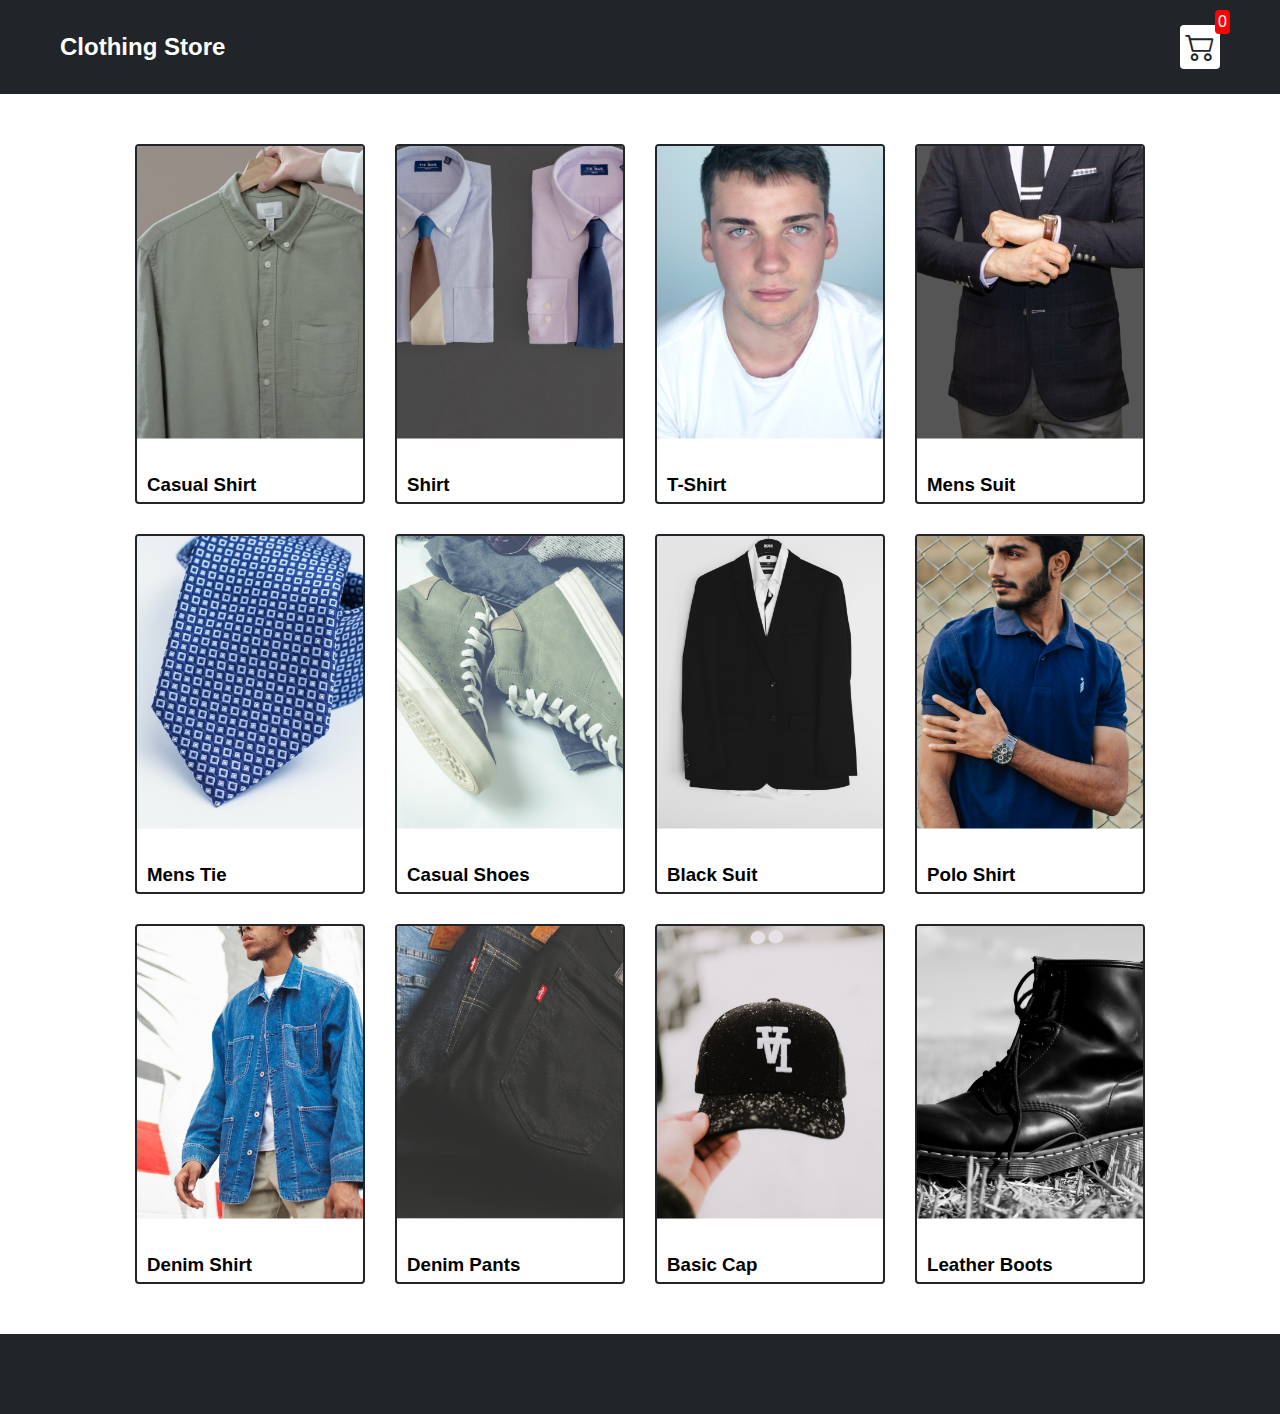
<file: index.html>
<!DOCTYPE html>
<html lang="en">
  <head>
    <meta charset="UTF-8" />
    <meta http-equiv="X-UA-Compatible" content="IE=edge" />
    <meta name="viewport" content="width=device-width, initial-scale=1.0" />
    <title>Clothing Store</title>
    <link rel="stylesheet" href="style.css" />
    <link
      rel="stylesheet"
      href="https://cdn.jsdelivr.net/npm/bootstrap-icons@1.10.3/font/bootstrap-icons.css"
    />
  </head>
  <body>
      <div class="navbar">
        <a href="/index.html">
          <h2>Clothing Store</h2>
        </a>
        <a href="cart.html">
        <div class="cart">
        <i class="bi bi-cart2"></i>
        <div id="cartAmount" class="cartAmount">0</div>
        </div>
         </a> 
      </div>
    <div class="shop" id="shop"> 
    </div>
    <footer></footer>
  </body>
  <script src="/Data.js"></script>
  <script src="/main.js"></script>
</html>
</file>
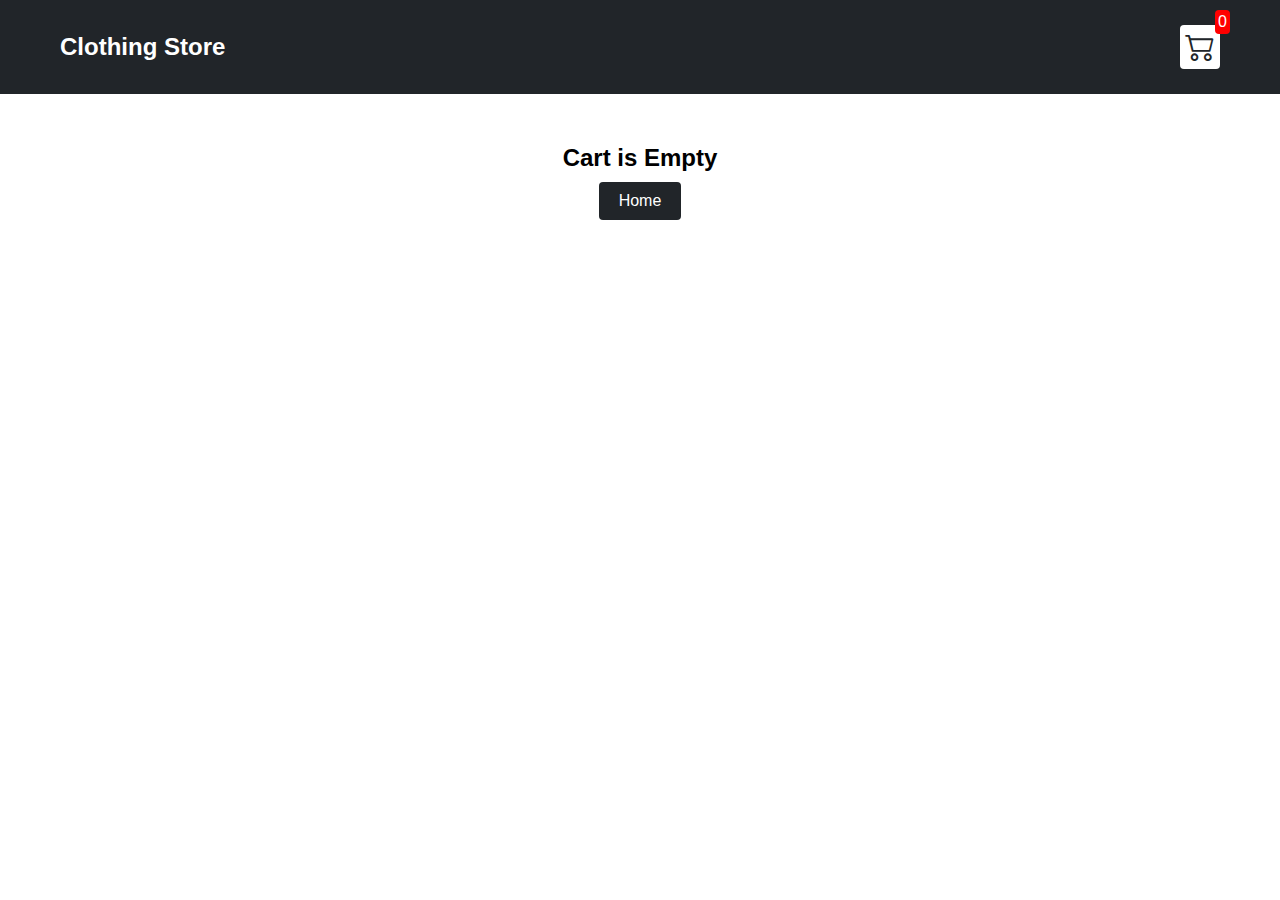
<file: cart.html>
<!DOCTYPE html>
<html lang="en">
<head>
    <meta charset="UTF-8">
    <meta http-equiv="X-UA-Compatible" content="IE=edge">
    <meta name="viewport" content="width=device-width, initial-scale=1.0">
     <title>clothing Store</title>
    <link rel="stylesheet" href="style.css" />
    <link
      rel="stylesheet"
      href="https://cdn.jsdelivr.net/npm/bootstrap-icons@1.10.3/font/bootstrap-icons.css"
    />
</head>
<body>
      <div class="navbar">
      <a href="/index.html">
          <h2>Clothing Store</h2> 
      </a>
      <a href="cart.html">
        <div class="cart">
        <i class="bi bi-cart2"></i>
        <div id='cartAmount' class="cartAmount">0</div>
      </div>
      </a>
      
    </div>

    <div id="label" class="text-center"></div>
    <div class="shopping-cart" id="shopping-cart"></div>
    
      
</body>
  <script src="/Data.js"></script>
  <script src="/cart.js"></script>
</html>
</file>
<file: style.css>
*{
    margin: 0;
    padding: 0;
    box-sizing: border-box;
}

body{
    font-family:sans-serif;
}
.navbar{
    background-color: #212529;
    color: white;
     align-items: center;
    justify-content: space-between;
    padding: 25px 60px;
    display: flex;
    margin-bottom: 50px;
}
.cart{
    background-color: white;
    color: #212529;
    font-size: 30px;
    padding: 5px;
    border-radius: 4px;
    position: relative;
    transition: transform 500ms ease;
    
}
.cartAmount{
    font-size: 16px;
    top: -15px;
    right: -10px;
    background-color: red;
    color: white;
    position: absolute;
    border-radius: 4px;
    padding: 3px;
    animation: pulse 3s infinite;
   
}
.cart:hover{
    transform: scale(1.17);
}


@keyframes pulse {
	0% {
	color: #051E3E;
	}
	10% {
		color: #051E3E;
	}
	30% {
		color: white;
	}
	50% {
		color: #051E3E;
	}
	60% {
		color: #051E3E;
	}
	80% {
		color: white;
	}
	100% {
		color: #051E3E;
	}

}


.shop{
    display: grid;
    grid-template-columns: repeat(4,230px) ;
    gap: 30px;
    justify-content: center;
    margin-bottom: 50px;
   
}


@media (max-width:1000px) {
    .shop{
         grid-template-columns: repeat(2,230px) ;
    }
}

@media (max-width:500px) {
    .shop{
         grid-template-columns: repeat(1,230px) ;
    }
}
.item{
    border: 2px solid #212529;
    border-radius: 4px;
    transition: transform 500ms ease;
    overflow: hidden;
}
.details{
   display: flex;
   flex-direction: column;
   padding: 10px;
  gap: 10px;
  transform: translateY(70%);
  transition: transform 500ms ease;
}



.details > *:not(.details h3){
    opacity: 0;
    transition: opacity 500ms linear;
    
}

.item:hover .details > *{
    opacity: 1;
    
}

.item:hover{
    transform: scale(1.05);
}

.item:hover .details{
    transform: translateY(0%);
   
}

.item:hover .bbw{
     transform: scale(1);
 
}

.bbw {
    width: 100%; 
    transform: scale(1.59);
    border-radius: 2px 2px 0 0;
    transition: transform 500ms ease;
    
}

.price-quantity{
    display: flex;
    justify-content: space-between;
     align-items: center;
   
}
.buttons{
    display: flex;
   gap: 5px;
}

.bi-plus{
    color: green;
   
}
.bi-dash{
    color: red;
  
}
i{
    cursor: pointer;
}
a{
    text-decoration: none;
    color: white;
}
.bi-cart2{
    color: #212529;
}

.text-center{
 display: flex;
    align-items:center;
    justify-content:center;
    flex-direction:column;
    gap:10px;
    margin-bottom:20px
}

.HomeBtn, .checkout, .removeall{
    background-color:#212529;
    color:white;
    padding: 10px 20px;
    border-radius:4px;
    border:none;
    cursor: pointer;
    font-size:16px;
}

.HomeBtn:hover{
    background-color:grey;
}
.checkout:hover{
    background-color:grey;
}
.removeall:hover{
    background-color:grey;
}
.checkout{
    background-color: green;
}
.removeall{
    background-color: red;
}

.bi-x{
    color: red;
    font-weight:bolder;
    font-size: 20px;
   
}

.shopping-cart{
    display: grid;
    grid-template-columns:repeat(1,520px);
    justify-content: center;
    gap: 20px;
     margin-bottom: 100px;
   
}
.cart-item{
    border-radius: 6px;
     border: 2px solid black;
     display: flex;
}

.details-1{
     display: flex;
   flex-direction: column;
   justify-content: space-around;
   
   padding: 0px 10px;
   width:100%;
  gap: 10px;
}

.title-price-x {
    display: flex;
    flex-direction: column;
    gap: 10px;
  
  
}
.title-price{
 
   display: flex;
   align-items: center;
   justify-content: space-between;
   text-align: center;
   width: 100%;
   
   
}
.cart-item-price{
  
    background-color: #212529;    
    color: white;
    padding: 3px 6px;
    border-radius: 4px;
    width: 80px;
}

footer{
   background-color: #212529;
    color: white;
     align-items: center;
    justify-content: space-between;
    padding: 25px 60px;
    height: 80px;
    display: flex;
}
</file>
